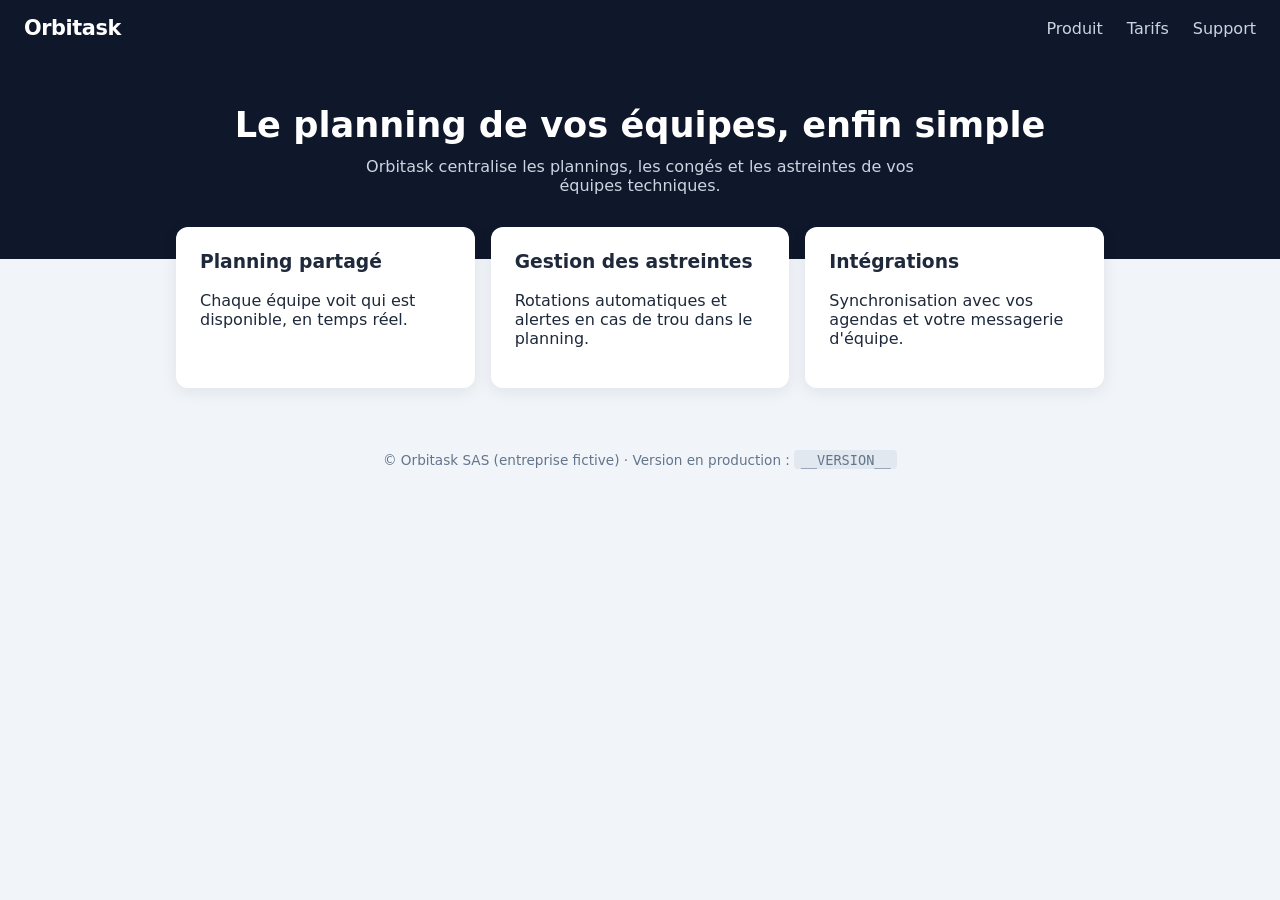
<file: index.html>
<!doctype html>
<html lang="fr">
  <head>
    <meta charset="utf-8">
    <meta name="viewport" content="width=device-width, initial-scale=1">
    <title>Produit · Orbitask</title>
    <link rel="stylesheet" href="style.css">
  </head>
  <body>
    <header>
      <span class="logo">Orbitask</span>
      <nav>
        <a href="index.html">Produit</a>
        <a href="tarifs.html">Tarifs</a>
        <a href="support.html">Support</a>
      </nav>
    </header>
    <section class="hero">
      <h1>Le planning de vos équipes, enfin simple</h1>
      <p>Orbitask centralise les plannings, les congés et les astreintes de vos équipes techniques.</p>
    </section>
    <main>
      <div class="grille">
        <div class="carte"><h3>Planning partagé</h3><p>Chaque équipe voit qui est disponible, en temps réel.</p></div>
        <div class="carte"><h3>Gestion des astreintes</h3><p>Rotations automatiques et alertes en cas de trou dans le planning.</p></div>
        <div class="carte"><h3>Intégrations</h3><p>Synchronisation avec vos agendas et votre messagerie d'équipe.</p></div>
      </div>
    </main>
    <footer>
      © Orbitask SAS (entreprise fictive) · Version en production : <span class="version">__VERSION__</span>
    </footer>
  </body>
</html>
</file>
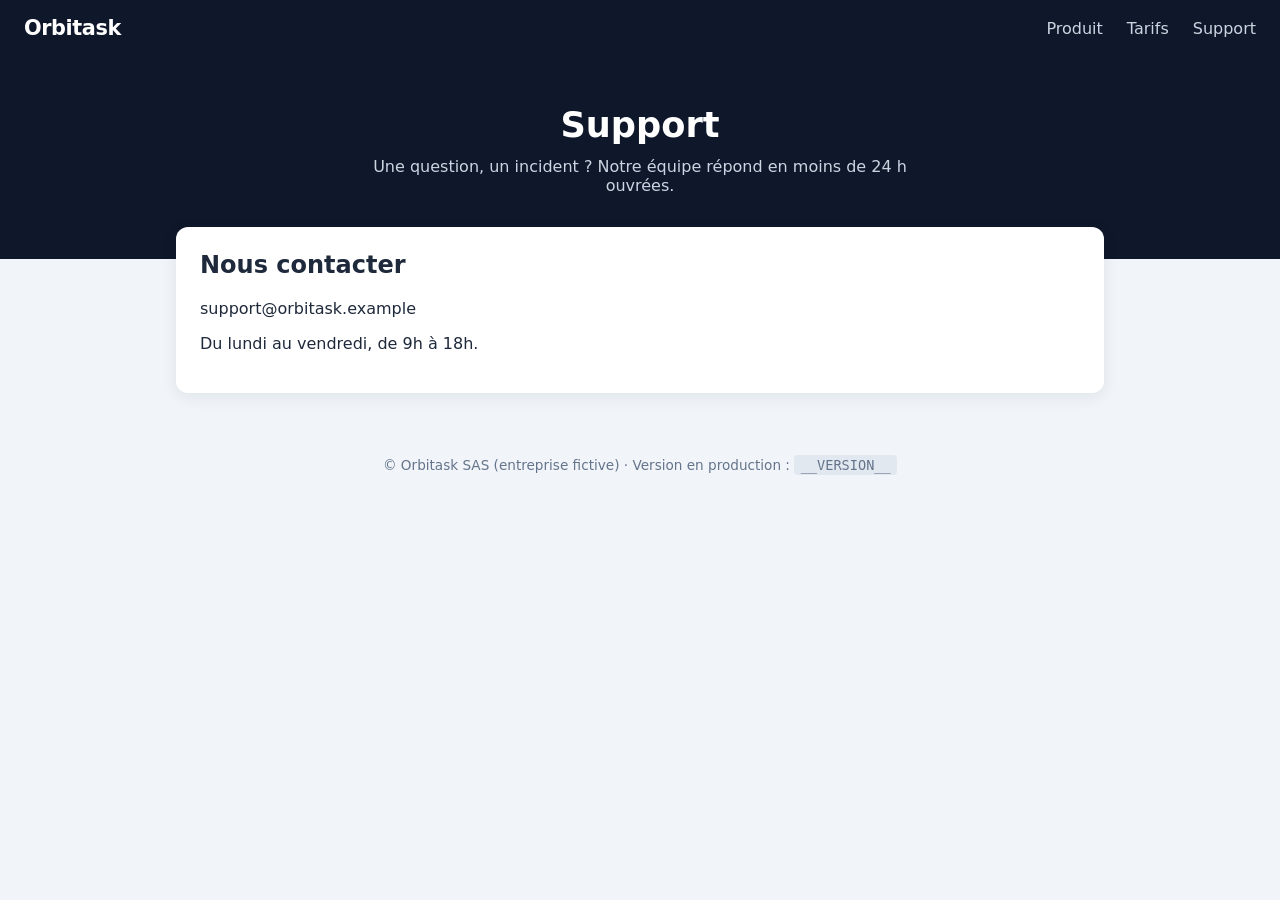
<file: support.html>
<!doctype html>
<html lang="fr">
  <head>
    <meta charset="utf-8">
    <meta name="viewport" content="width=device-width, initial-scale=1">
    <title>Support · Orbitask</title>
    <link rel="stylesheet" href="style.css">
  </head>
  <body>
    <header>
      <span class="logo">Orbitask</span>
      <nav>
        <a href="index.html">Produit</a>
        <a href="tarifs.html">Tarifs</a>
        <a href="support.html">Support</a>
      </nav>
    </header>
    <section class="hero">
      <h1>Support</h1>
      <p>Une question, un incident ? Notre équipe répond en moins de 24 h ouvrées.</p>
    </section>
    <main>
      <div class="carte">
        <h2>Nous contacter</h2>
        <p>support@orbitask.example</p>
        <p>Du lundi au vendredi, de 9h à 18h.</p>
      </div>
    </main>
    <footer>
      © Orbitask SAS (entreprise fictive) · Version en production : <span class="version">__VERSION__</span>
    </footer>
  </body>
</html>
</file>
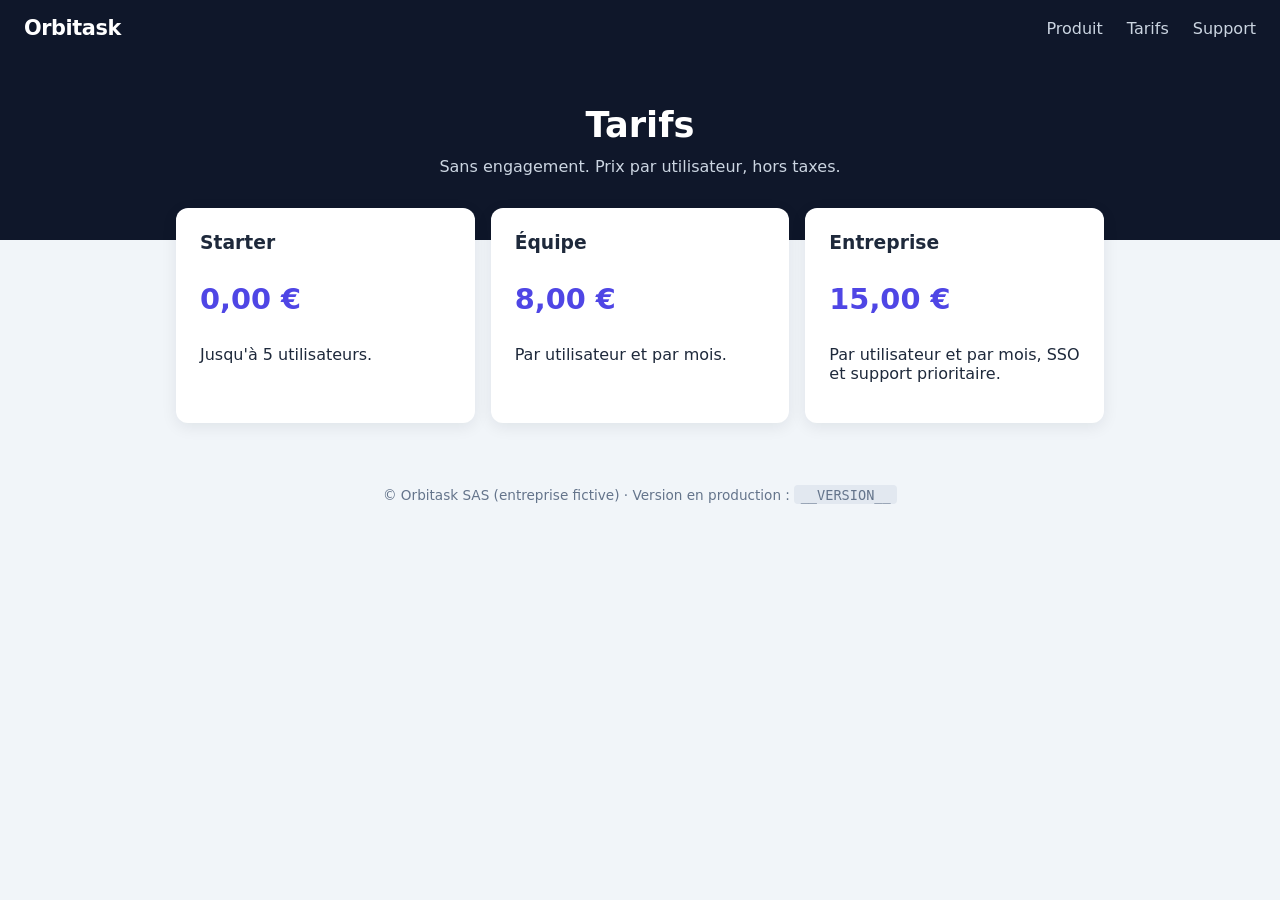
<file: tarifs.html>
<!doctype html>
<html lang="fr">
  <head>
    <meta charset="utf-8">
    <meta name="viewport" content="width=device-width, initial-scale=1">
    <title>Tarifs · Orbitask</title>
    <link rel="stylesheet" href="style.css">
  </head>
  <body>
    <header>
      <span class="logo">Orbitask</span>
      <nav>
        <a href="index.html">Produit</a>
        <a href="tarifs.html">Tarifs</a>
        <a href="support.html">Support</a>
      </nav>
    </header>
    <section class="hero">
      <h1>Tarifs</h1>
      <p>Sans engagement. Prix par utilisateur, hors taxes.</p>
    </section>
    <main>
      <div class="grille">
        <div class="carte"><h3>Starter</h3><p class="prix">0,00 €</p><p>Jusqu'à 5 utilisateurs.</p></div>
        <div class="carte"><h3>Équipe</h3><p class="prix">8,00 €</p><p>Par utilisateur et par mois.</p></div>
        <div class="carte"><h3>Entreprise</h3><p class="prix">15,00 €</p><p>Par utilisateur et par mois, SSO et support prioritaire.</p></div>
      </div>
    </main>
    <footer>
      © Orbitask SAS (entreprise fictive) · Version en production : <span class="version">__VERSION__</span>
    </footer>
  </body>
</html>
</file>
<file: style.css>
:root { --fond: #0f172a; --carte: #ffffff; --texte: #1e293b; --doux: #64748b; --accent: #4f46e5; --clair: #f1f5f9; }
* { box-sizing: border-box; }
body { margin: 0; font-family: system-ui, -apple-system, sans-serif; background: var(--clair); color: var(--texte); }
header { background: var(--fond); color: #fff; padding: 1rem 1.5rem; display: flex; justify-content: space-between; align-items: center; flex-wrap: wrap; gap: 1rem; }
.logo { font-weight: 800; font-size: 1.3rem; letter-spacing: -.02em; }
nav { display: flex; gap: 1.5rem; }
nav a { color: #cbd5e1; text-decoration: none; font-weight: 500; }
nav a:hover { color: #fff; }
.hero { background: var(--fond); color: #fff; text-align: center; padding: 3rem 1.5rem 4rem; }
.hero h1 { font-size: 2.2rem; margin: 0 0 .75rem; }
.hero p { color: #cbd5e1; max-width: 560px; margin: 0 auto; }
main { max-width: 960px; margin: -2rem auto 2rem; padding: 0 1rem; }
.grille { display: grid; grid-template-columns: repeat(auto-fit, minmax(240px, 1fr)); gap: 1rem; }
.carte { background: var(--carte); border-radius: 12px; padding: 1.5rem; box-shadow: 0 4px 16px rgba(15,23,42,.08); }
.carte h2, .carte h3 { margin-top: 0; }
.prix { font-size: 1.8rem; font-weight: 800; color: var(--accent); }
.bouton { display: inline-block; background: var(--accent); color: #fff; padding: .6rem 1.2rem; border-radius: 8px; text-decoration: none; font-weight: 600; }
footer { text-align: center; padding: 2rem 1rem; font-size: .85rem; color: var(--doux); }
.version { font-family: ui-monospace, monospace; background: #e2e8f0; padding: .1rem .4rem; border-radius: 4px; }
</file>
